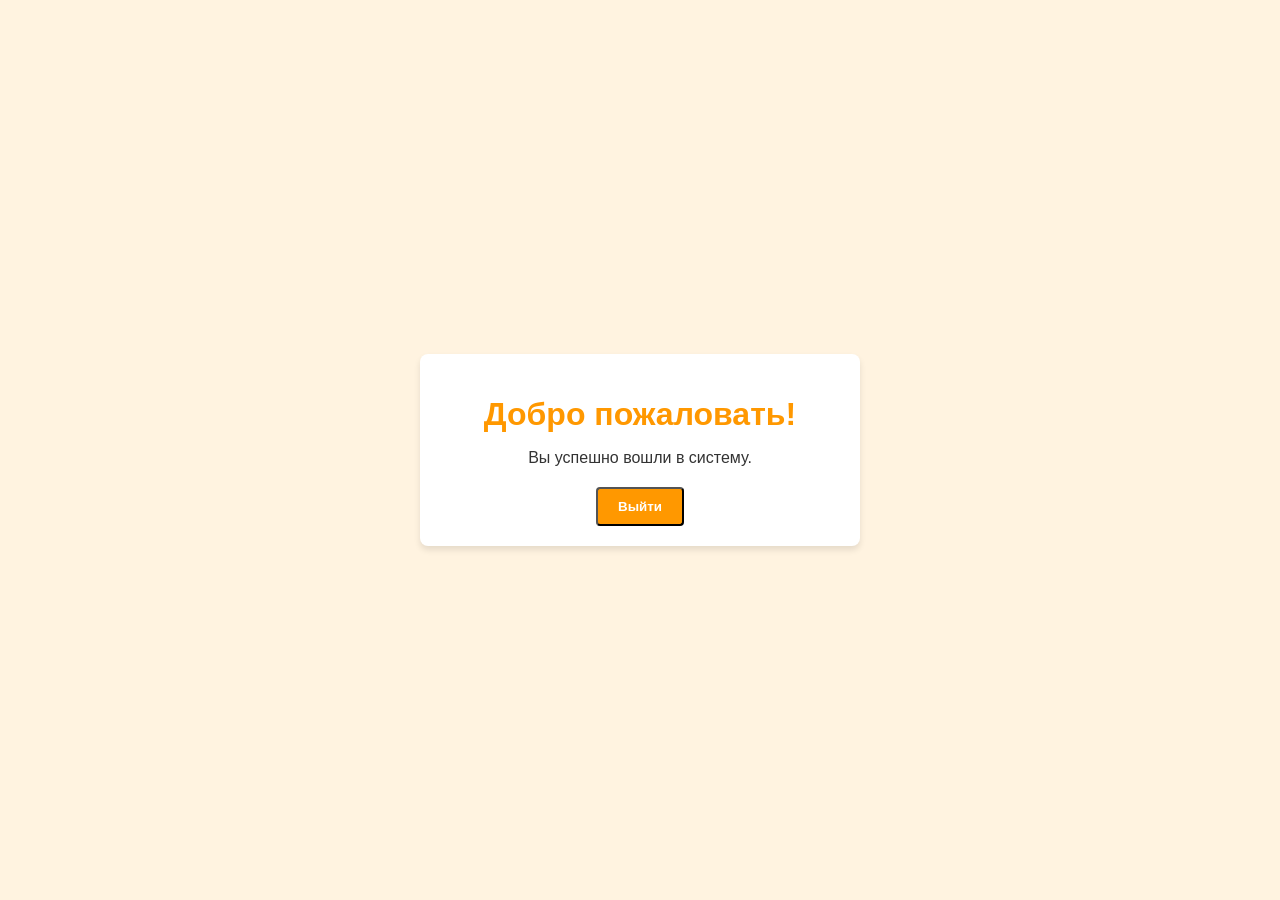
<file: WebApplicationWether/html/index.html>
﻿<!DOCTYPE html>
<html lang="en">

<head>
    <meta charset="UTF-8">
    <meta name="viewport" content="width=device-width, initial-scale=1.0">
    <title>Вы вошли</title>
    <style>
        body {
            font-family: Arial, sans-serif;
            background-color: #fff3e0;
            display: flex;
            justify-content: center;
            align-items: center;
            height: 100vh;
            margin: 0;
        }

        .welcome-container {
            text-align: center;
            background: #ffffff;
            padding: 20px;
            border-radius: 8px;
            box-shadow: 0 4px 6px rgba(0, 0, 0, 0.1);
            max-width: 400px;
            width: 100%;
        }

        h1 {
            color: #ff9800;
            margin-bottom: 10px;
        }

        p {
            color: #333;
            margin-bottom: 20px;
        }

        button {
            display: inline-block;
            padding: 10px 20px;
            background-color: #ff9800;
            color: white;
            border-radius: 4px;
            text-decoration: none;
            font-weight: bold;
        }

        button:hover {
                background-color: #f57c00;
            }
    </style>
</head>

<body>
    <div class="welcome-container">
        <h1>Добро пожаловать!</h1>
        <p>Вы успешно вошли в систему.</p>
        <form action="https://localhost:7068/index" method="POST">
            <button type="submit">Выйти</button>
        </form>
    </div>
</body>

</html>
</file>
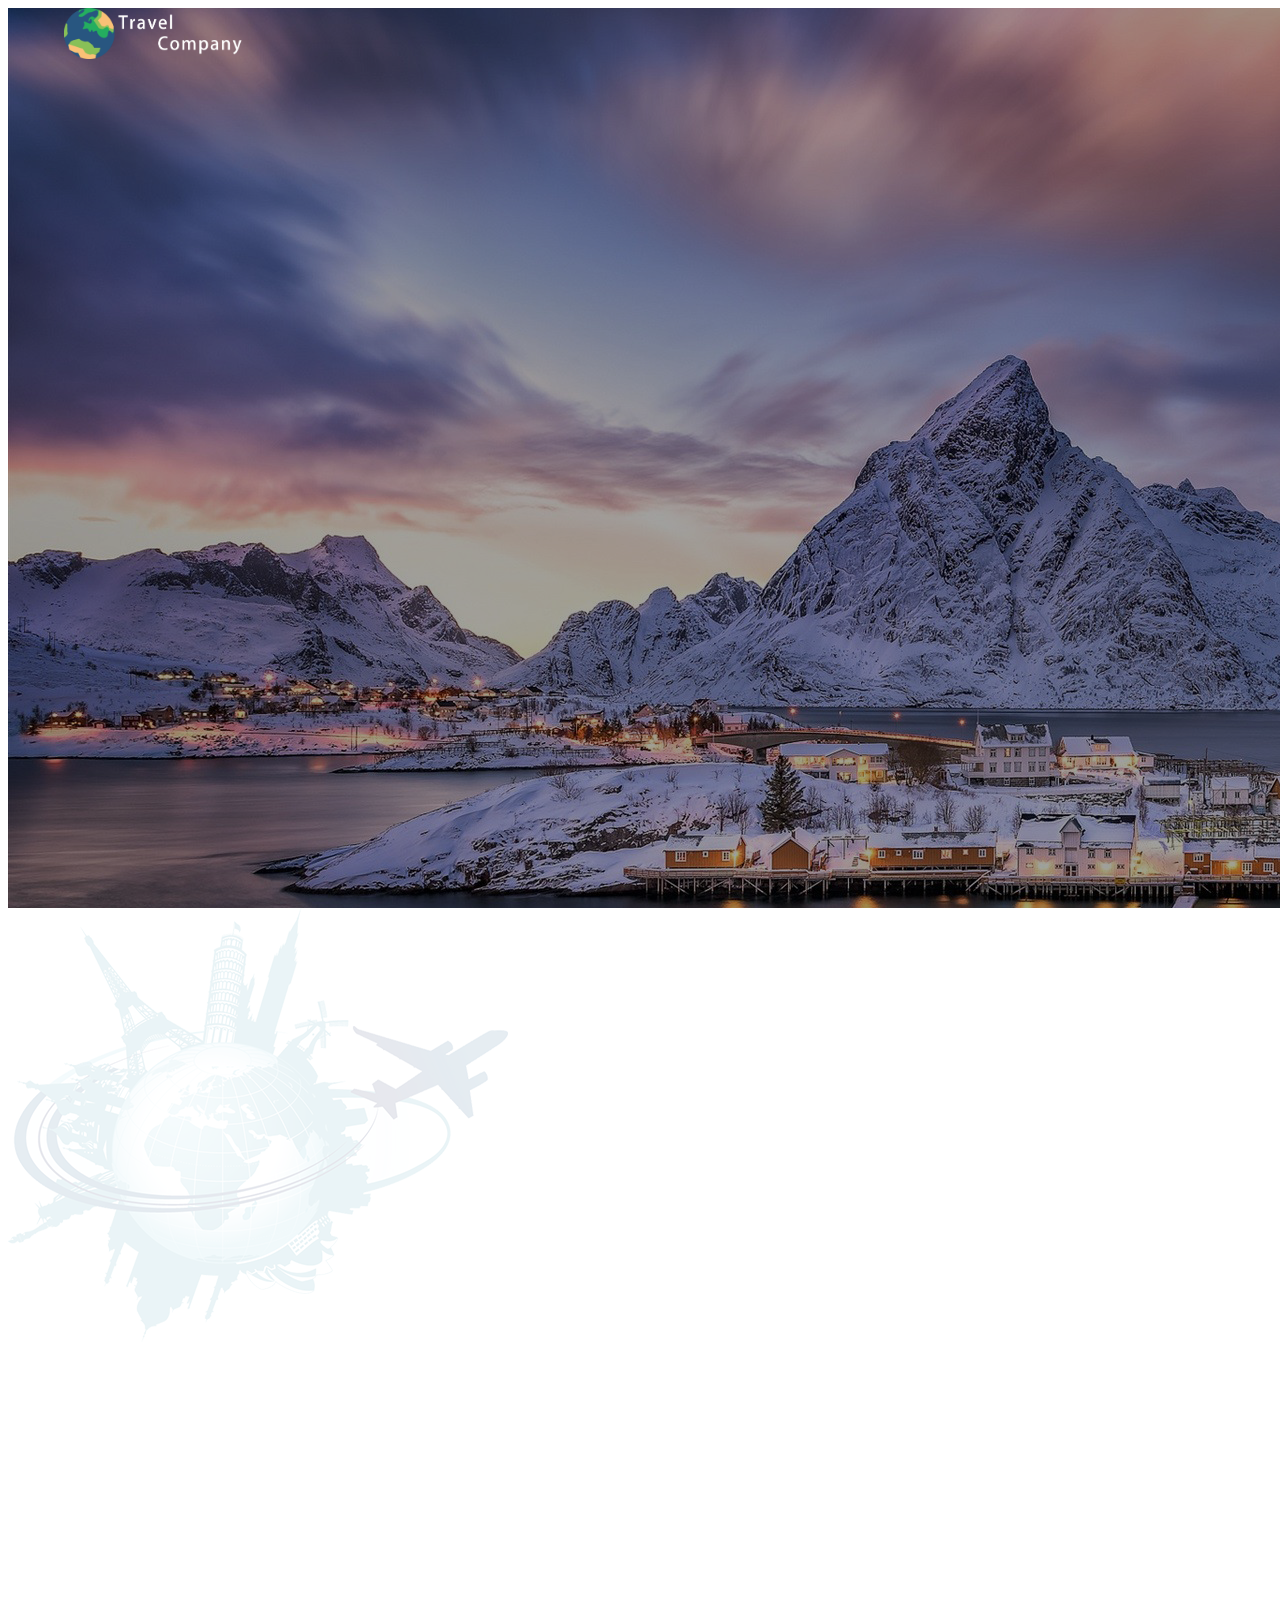
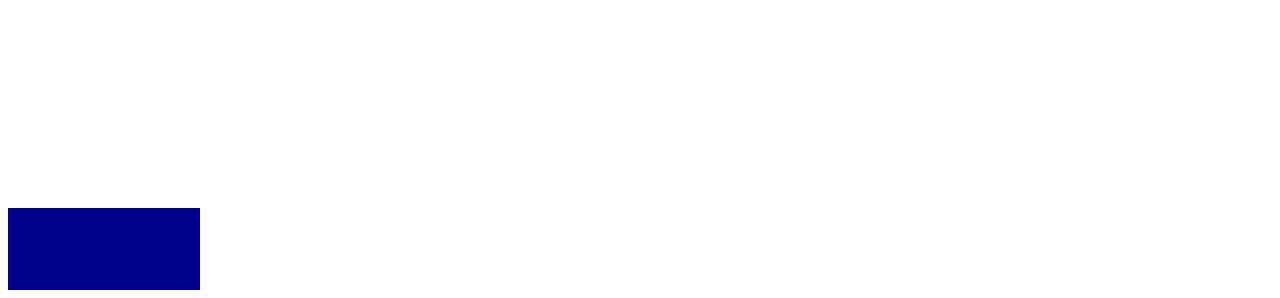
<file: Всё для html/Сайтец/index.html>
<!DOCTYPE html>
<html lang="en">
<head>
    <meta charset="UTF-8">
    <meta name="viewport" content="width=device-width, initial-scale=1.0">
    <link rel="stylesheet" href="stylesheet.css">
    <title>Сайтец про путешествия</title>
</head>
<body>
    <div class="header">
        <div class="menu__bar">
            <img class="logo" src="Дано\Иконки\logo.png" alt="Лого">
            <div class="bar__list">

            </div>
            <div class="bar__icons">

            </div>

        </div>
    </div>
    <div class="body">

    </div>
    <div class="btn">

    </div>
</body>
</html>
</file>
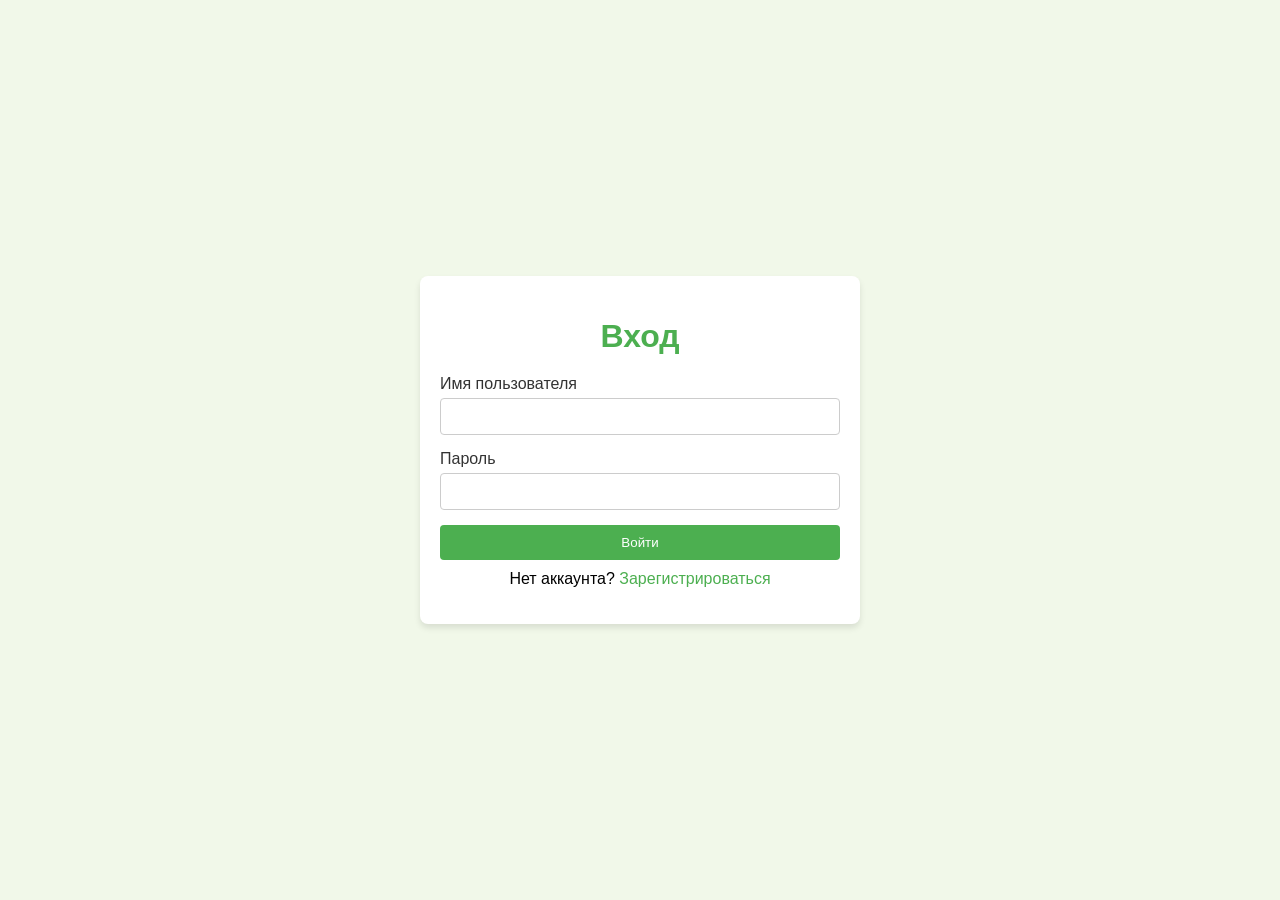
<file: WebApplicationWether/html/enter.html>
﻿<!DOCTYPE html>
<html lang="en">

<head>
    <meta charset="UTF-8">
    <meta name="viewport" content="width=device-width, initial-scale=1.0">
    <title>Вход</title>
    <style>
        body {
            font-family: Arial, sans-serif;
            background-color: #f1f8e9;
            display: flex;
            justify-content: center;
            align-items: center;
            height: 100vh;
            margin: 0;
        }

        .form-container {
            background: #ffffff;
            padding: 20px;
            border-radius: 8px;
            box-shadow: 0 4px 6px rgba(0, 0, 0, 0.1);
            width: 100%;
            max-width: 400px;
        }

        h1 {
            text-align: center;
            color: #4caf50;
            margin-bottom: 20px;
        }

        label {
            display: block;
            margin-bottom: 5px;
            color: #333;
        }

        input {
            width: 100%;
            padding: 10px;
            margin-bottom: 15px;
            border: 1px solid #ccc;
            border-radius: 4px;
            box-sizing: border-box;
        }

        button {
            width: 100%;
            padding: 10px;
            background-color: #4caf50;
            color: white;
            border: none;
            border-radius: 4px;
            cursor: pointer;
        }

        button:hover {
            background-color: #388e3c;
        }

        p {
            text-align: center;
            margin-top: 10px;
        }

        a {
            color: #4caf50;
            text-decoration: none;
        }

        a:hover {
            text-decoration: underline;
        }
    </style>
</head>

<body>
    <div class="form-container">
        <h1>Вход</h1>
        <form action="https://localhost:7068/enter" method="POST">
            <label for="username">Имя пользователя</label>
            <input type="text" id="username" name="username" required>

            <label for="password">Пароль</label>
            <input type="password" id="password" name="password" required>

            <button type="submit">Войти</button>
            <p>Нет аккаунта? <a href="https://localhost:7068/registration">Зарегистрироваться</a></p>
        </form>
    </div>
</body>

</html>
</file>
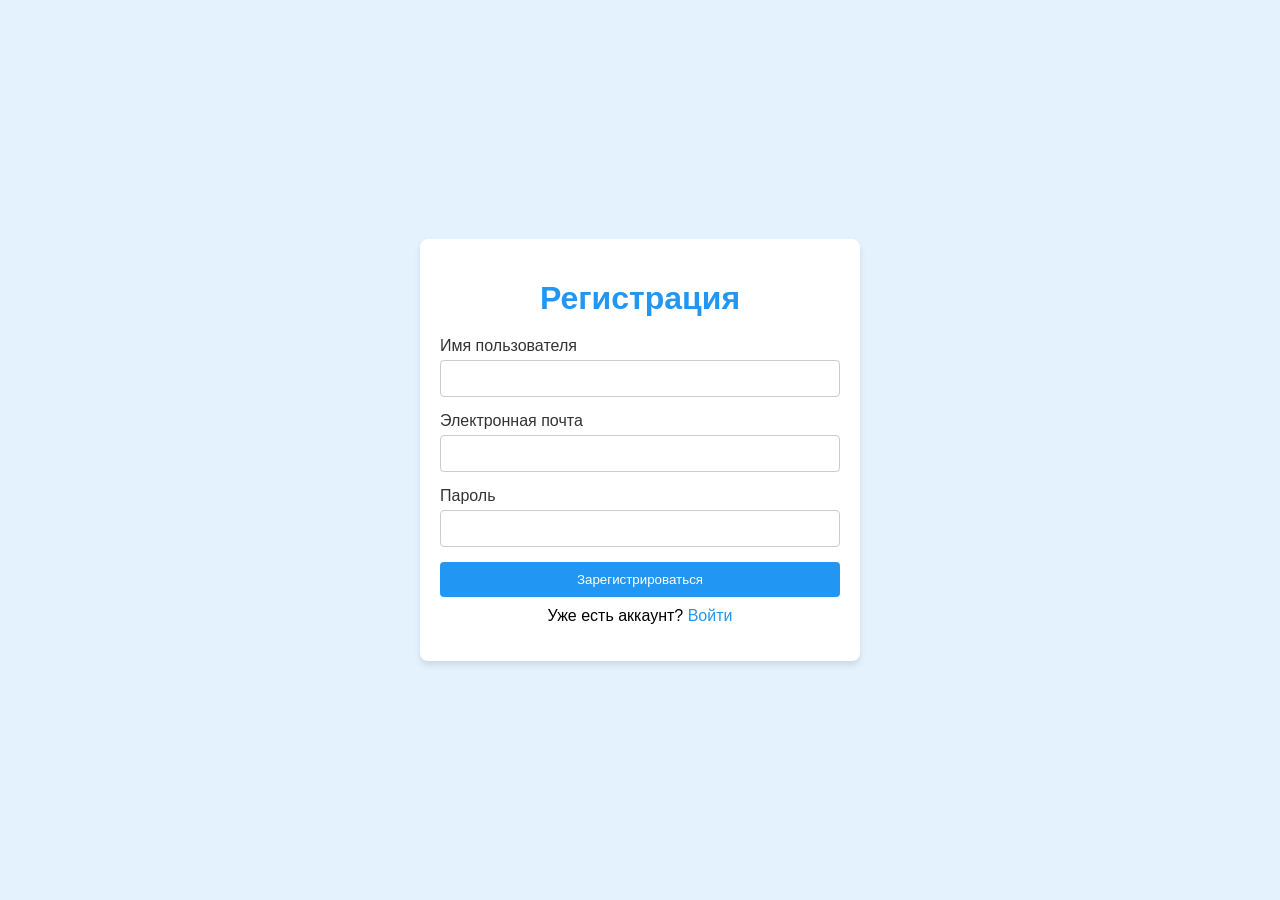
<file: WebApplicationWether/html/registration.html>
﻿<!DOCTYPE html>
<html lang="en">

<head>
    <meta charset="UTF-8">
    <meta name="viewport" content="width=device-width, initial-scale=1.0">
    <title>Регистрация</title>
    <style>
        body {
            font-family: Arial, sans-serif;
            background-color: #e3f2fd;
            display: flex;
            justify-content: center;
            align-items: center;
            height: 100vh;
            margin: 0;
        }

        .form-container {
            background: #ffffff;
            padding: 20px;
            border-radius: 8px;
            box-shadow: 0 4px 6px rgba(0, 0, 0, 0.1);
            width: 100%;
            max-width: 400px;
        }

        h1 {
            text-align: center;
            color: #2196f3;
            margin-bottom: 20px;
        }

        label {
            display: block;
            margin-bottom: 5px;
            color: #333;
        }

        input {
            width: 100%;
            padding: 10px;
            margin-bottom: 15px;
            border: 1px solid #ccc;
            border-radius: 4px;
            box-sizing: border-box;
        }

        button {
            width: 100%;
            padding: 10px;
            background-color: #2196f3;
            color: white;
            border: none;
            border-radius: 4px;
            cursor: pointer;
        }

        button:hover {
            background-color: #1976d2;
        }

        p {
            text-align: center;
            margin-top: 10px;
        }

        a {
            color: #2196f3;
            text-decoration: none;
        }

        a:hover {
            text-decoration: underline;
        }
    </style>
</head>

<body>
    <div class="form-container">
        <h1>Регистрация</h1>
        <form action="https://localhost:7068/registration" method="POST">
            <label for="username">Имя пользователя</label>
            <input type="text" id="username" name="username" required>

            <label for="email">Электронная почта</label>
            <input type="email" id="email" name="email" required>

            <label for="password">Пароль</label>
            <input type="password" id="password" name="password" required>

            <button type="submit">Зарегистрироваться</button>
            <p>Уже есть аккаунт? <a href="enter.html">Войти</a></p>
        </form>
    </div>
</body>

</html>
</file>
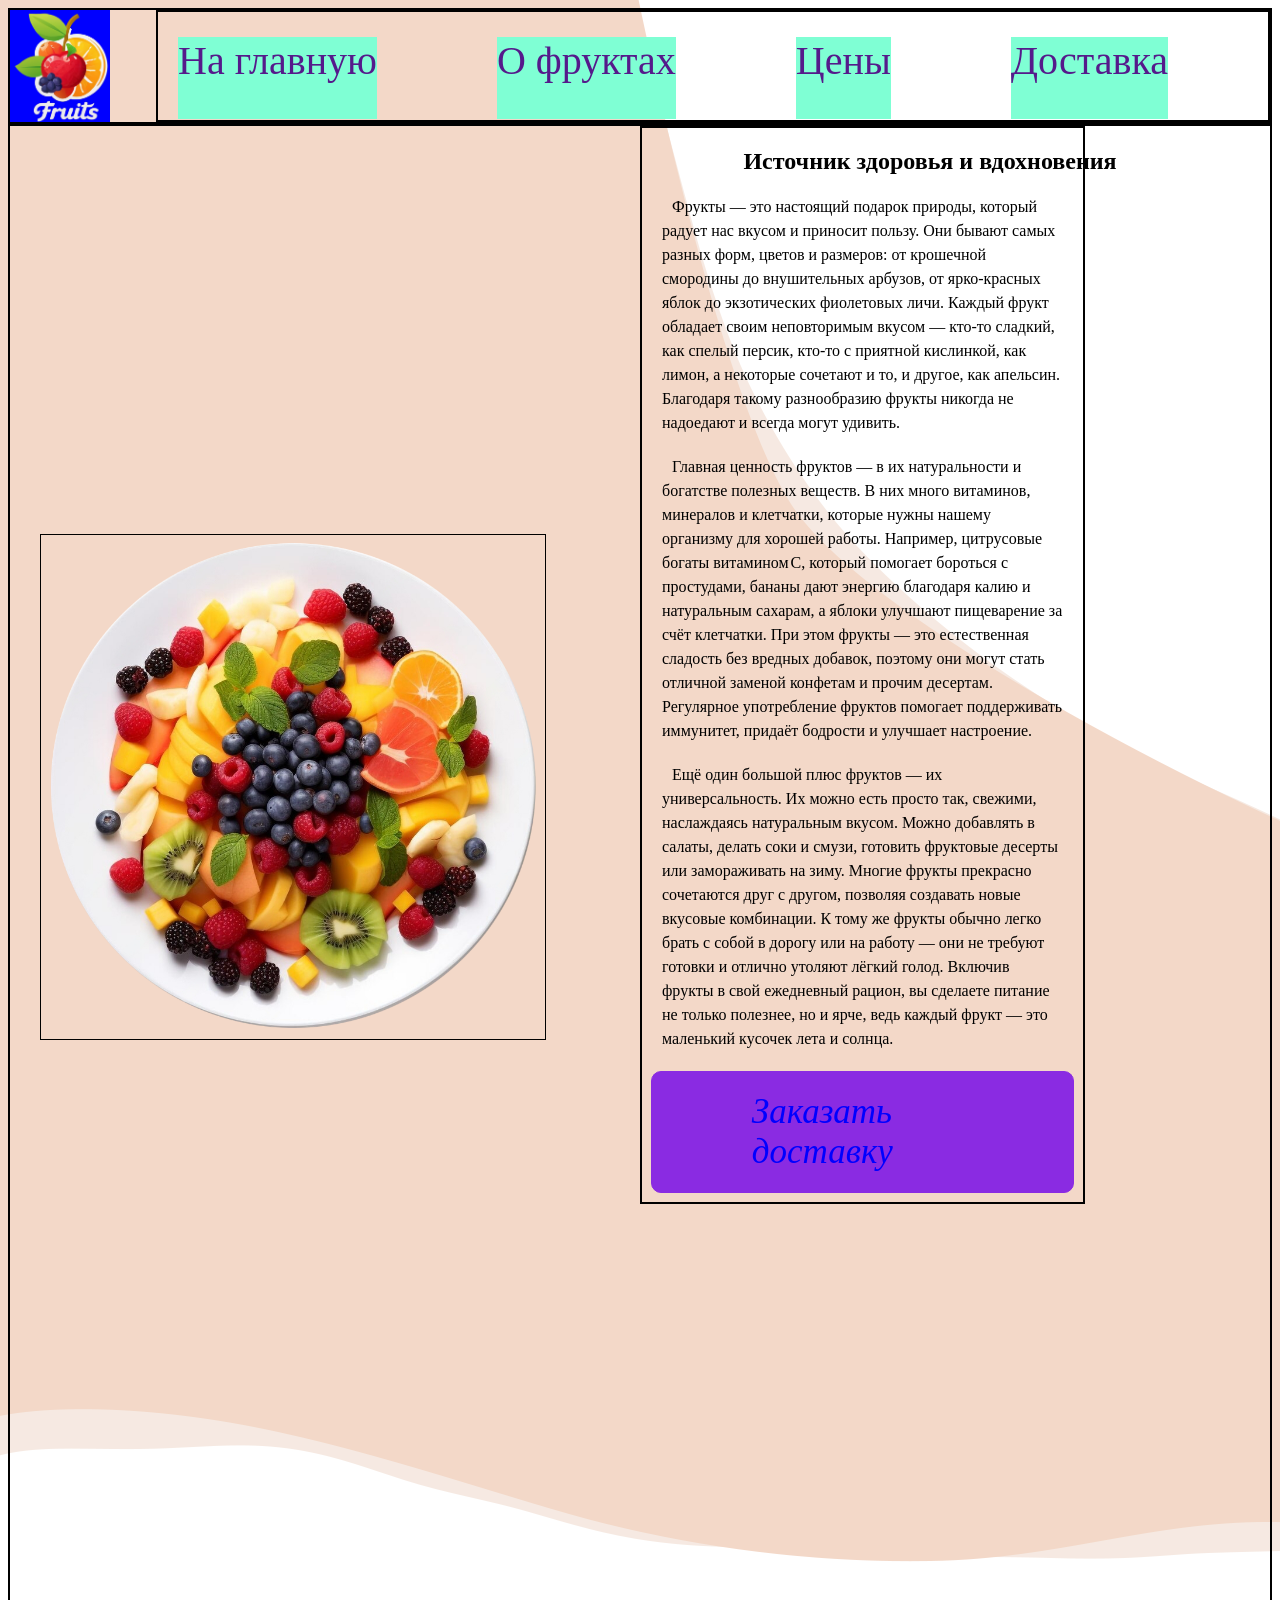
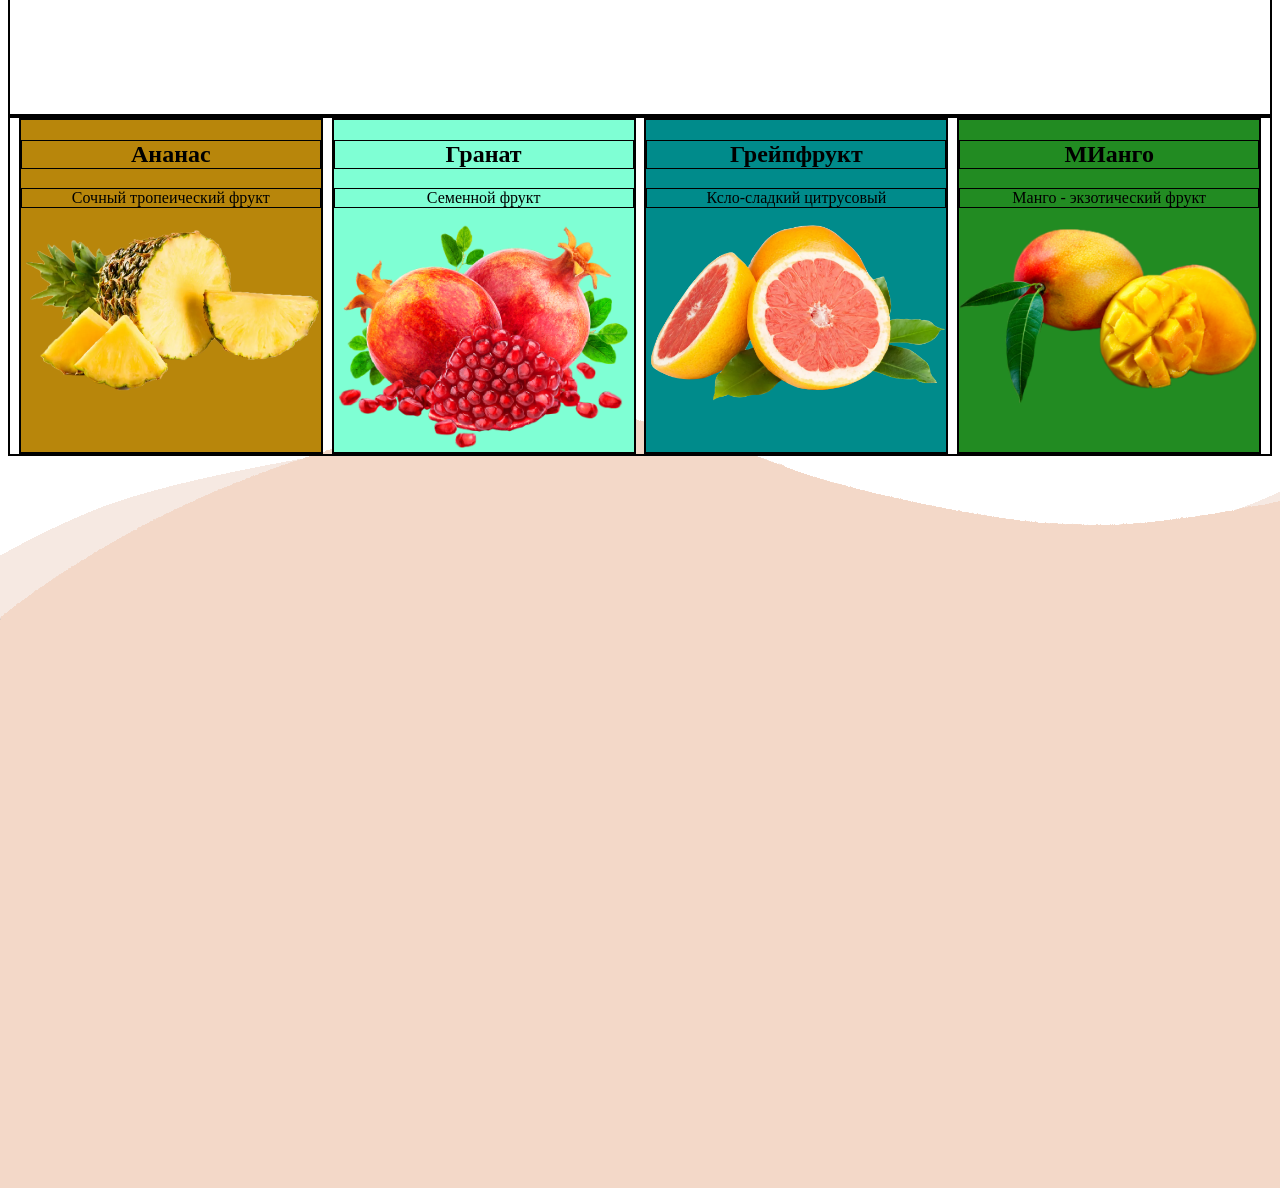
<file: Всё для html/Фрукты/index2.html>
<!DOCTYPE html>
<html lang="en">
<head>
    <meta charset="UTF-8">
    <meta name="viewport" content="width=device-width, initial-scale=1.0">
    <link rel="stylesheet" href="style2.css">
    <title>Фрукты</title>
</head>
<body>
    <div class="header">
        <img class="logo" src="logo.png" alt="Лого">

        <div class="headClass">
            <a href="">На главную</a>
            <a href="">О фруктах</a>
            <a href="">Цены</a>
            <a href="">Доставка</a>
        </div>
    </div>
    <div class="inline-block">
        <div class="Text">
            <h2>Источник здоровья и вдохновения</h2>
            <p>Фрукты — это настоящий подарок природы, который радует нас вкусом и приносит пользу. Они бывают самых разных форм, цветов и размеров: от крошечной смородины до внушительных арбузов, от ярко‑красных яблок до экзотических фиолетовых личи. Каждый фрукт обладает своим неповторимым вкусом — кто‑то сладкий, как спелый персик, кто‑то с приятной кислинкой, как лимон, а некоторые сочетают и то, и другое, как апельсин. Благодаря такому разнообразию фрукты никогда не надоедают и всегда могут удивить.</p>
            <p>Главная ценность фруктов — в их натуральности и богатстве полезных веществ. В них много витаминов, минералов и клетчатки, которые нужны нашему организму для хорошей работы. Например, цитрусовые богаты витамином C, который помогает бороться с простудами, бананы дают энергию благодаря калию и натуральным сахарам, а яблоки улучшают пищеварение за счёт клетчатки. При этом фрукты — это естественная сладость без вредных добавок, поэтому они могут стать отличной заменой конфетам и прочим десертам. Регулярное употребление фруктов помогает поддерживать иммунитет, придаёт бодрости и улучшает настроение.</p>
            <p>Ещё один большой плюс фруктов — их универсальность. Их можно есть просто так, свежими, наслаждаясь натуральным вкусом. Можно добавлять в салаты, делать соки и смузи, готовить фруктовые десерты или замораживать на зиму. Многие фрукты прекрасно сочетаются друг с другом, позволяя создавать новые вкусовые комбинации. К тому же фрукты обычно легко брать с собой в дорогу или на работу — они не требуют готовки и отлично утоляют лёгкий голод. Включив фрукты в свой ежедневный рацион, вы сделаете питание не только полезнее, но и ярче, ведь каждый фрукт — это маленький кусочек лета и солнца.</p>
            <a class="btnDelivery" href="">Заказать доставку</a>
        </div>
        <img class="fruits" src="fruits.png" alt="Фруктики">
    </div>
    <div class="AllCart">
        <div class="Cart" id="C1">
            <h2>Ананас</h2>
            <p>Сочный тропеический фрукт</p>
            <img class="ananas" src="ananas.png" alt="Ананас">
        </div>
        <div class="Cart" id="C2">
            <h2>Гранат</h2>
            <p>Семенной фрукт</p>
            <img class="granade" src="granade.png" alt="Гранат">
        </div>
        <div class="Cart" id="C3">
            <h2>Грейпфрукт</h2>
            <p>Ксло-сладкий цитрусовый</p>
            <img class="grapefruit" src="grapefruit.png" alt="Грейпфрукт">
        </div>
        <div class="Cart" id="C4">
            <h2>МИанго</h2>
            <p>Манго - экзотический фрукт</p>
            <img class="mango" src="mango.png" alt="Манго">
        </div>
    </div>
    <iframe src="https://yandex.ru/map-widget/v1/?um=constructor%3Af4b7747c1e2efd37e228c7b7fc7315728d1bab1864c2f65737812ede3d94c867&amp;source=constructor" width="100%" height="720" frameborder="0"></iframe>
</body>
</html>
</file>
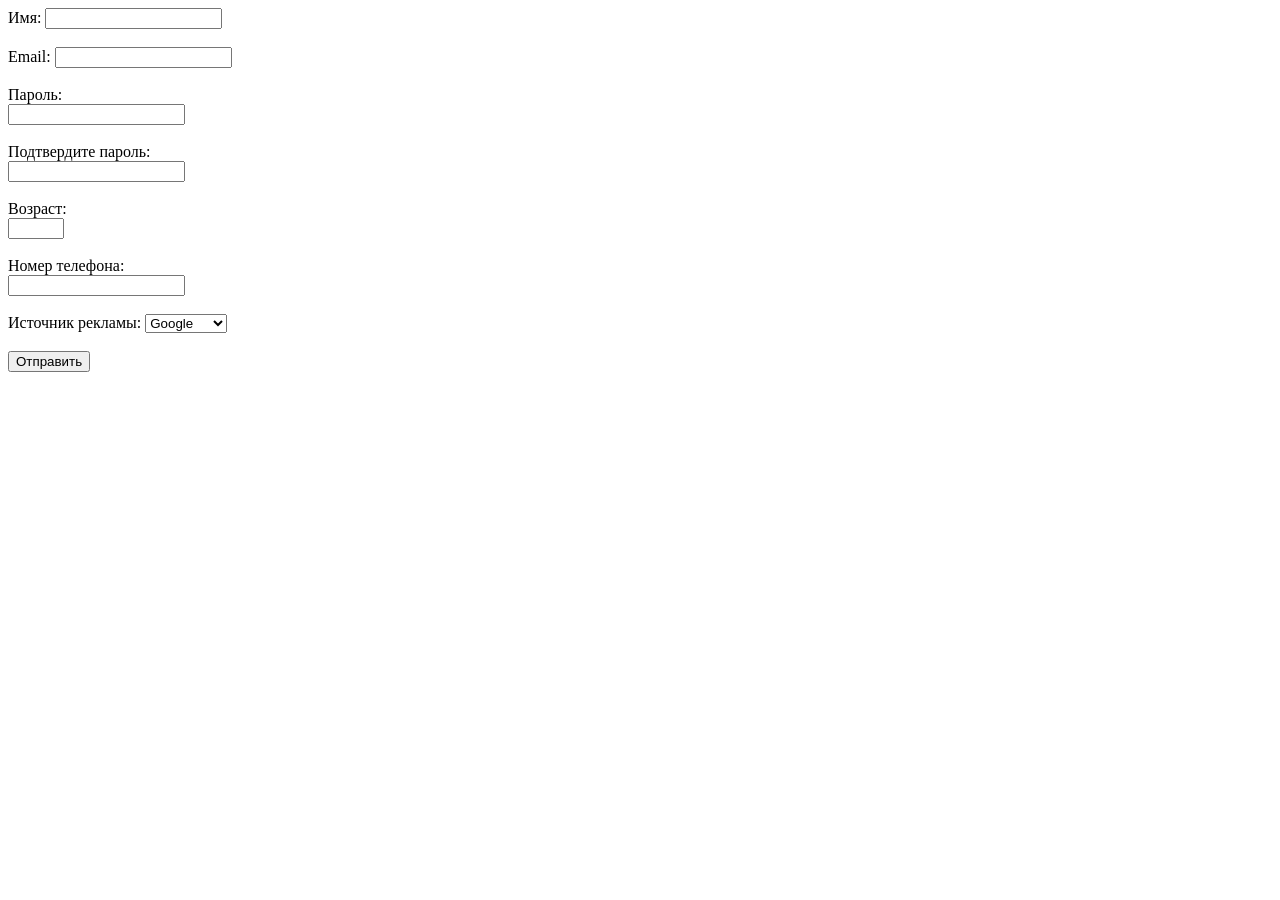
<file: WebApplication2/Views/Restouranes/RegistrationFormUser.html>
﻿<!DOCTYPE html>
<html lang="en">
<head>
    <meta charset="UTF-8">
    <meta name="viewport" content="width=device-width, initial-scale=1.0">
    <title>Contact Form</title>
</head>
<body>
    <!--<form method="post" action="/user">

        <label for="name">Имя:</label>
        <input type="text" id="name" name="name" required><br><br>

        <label for="email">Email:</label>
        <input type="email" id="email" name="email" required><br><br>

        <label for="password">Пароль:</label><br>
        <input type="password" id="password" name="password" required><br><br>

        <label for="ReqvestPassword">Подтвердите пароль:</label><br>
        <input type="password" id="ReqvestPassword" name="ReqvestPassword" required><br><br>

        <label for="age">Возраст:</label><br>
        <input type="number" step="1" min="18" max="100" id="age" name="age" required><br><br>

        <label for="phoneNumber">Номер телефона:</label><br>
        <input type="number" id="phoneNumber" name="phoneNumber" required><br><br>

        <label for="add">Источник рекламы:</label>
        <select id="add" name="add">
            <option value="Google" name="add">Google</option>
            <option value="Facebook" name="add">Facebook</option>
            <option value="Instagram" name="add">Instagram</option>
        </select>
        <br><br>
        <button type="submit">Отправить</button>
    </form>-->
    
    <form method="post" action="https://localhost:7135/json1">

        <label for="name">Имя:</label>
        <input type="text" id="name" name="name" required><br><br>

        <label for="email">Email:</label>
        <input type="email" id="email" name="email" required><br><br>

        <label for="password">Пароль:</label><br>
        <input type="password" id="password" name="password" required><br><br>

        <label for="ReqvestPassword">Подтвердите пароль:</label><br>
        <input type="password" id="ReqvestPassword" name="ReqvestPassword" required><br><br>

        <label for="age">Возраст:</label><br>
        <input type="number" step="1" min="18" max="100" id="age" name="age" required><br><br>

        <label for="phoneNumber">Номер телефона:</label><br>
        <input type="number" id="phoneNumber" name="phoneNumber" required><br><br>

        <label for="add">Источник рекламы:</label>
        <select id="add" name="add">
            <option value="Google" name="add">Google</option>
            <option value="Facebook" name="add">Facebook</option>
            <option value="Instagram" name="add">Instagram</option>
        </select>
        <br><br>
        <button type="submit">Отправить</button>
    </form>
</body>
</html>
</file>
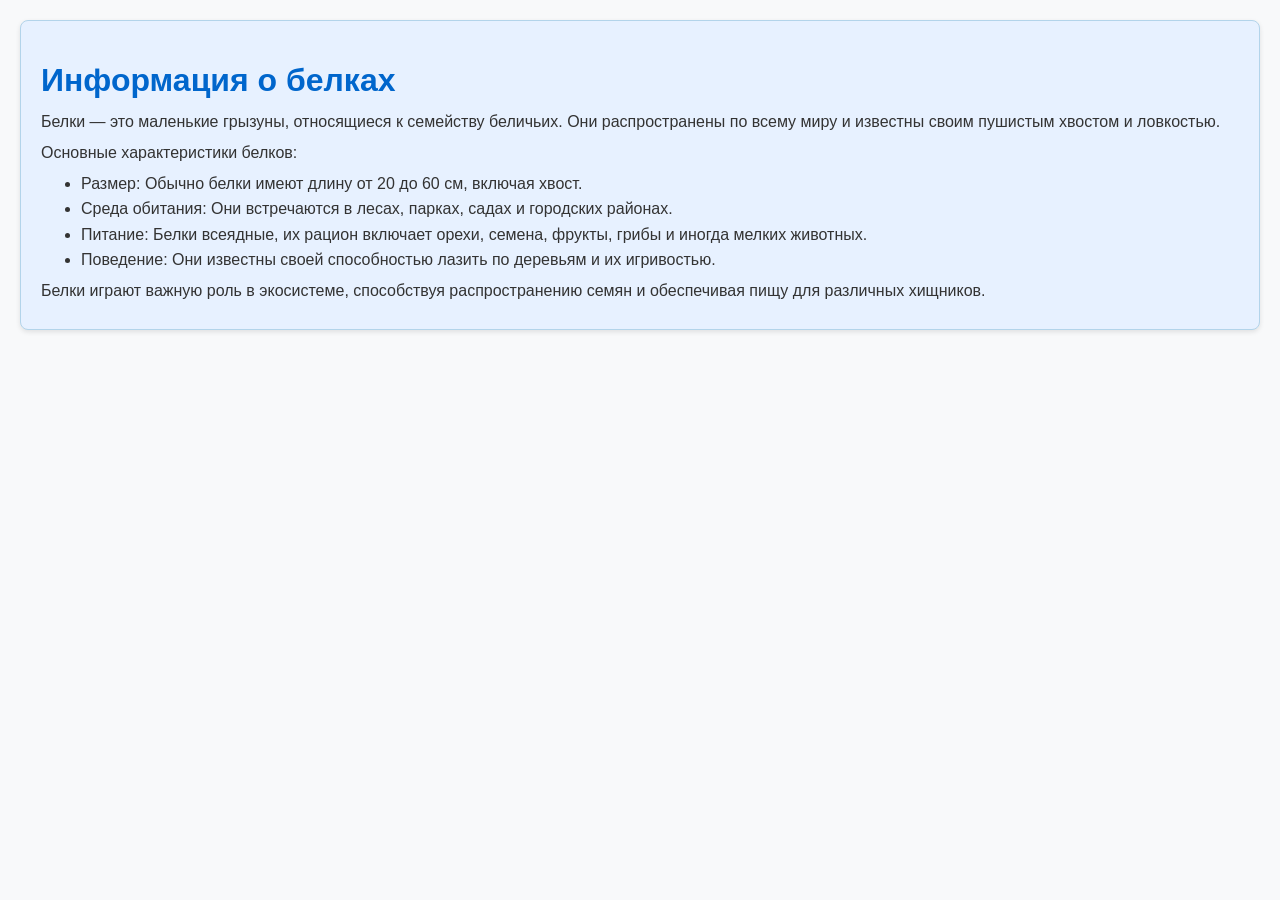
<file: WebApplication2/Views/Restouranes/белки.html>
<!DOCTYPE html>
<html lang="ru">

<head>
    <meta charset="UTF-8">
    <meta name="viewport" content="width=device-width, initial-scale=1.0">
    <title>Информация о белках</title>
    <style>
        body {
            font-family: Arial, sans-serif;
            background-color: #f8f9fa;
            color: #333;
            margin: 0;
            padding: 20px;
        }

        .squirrel-info {
            background-color: #e7f1ff;
            /* светлый синий цвет */
            border: 1px solid #b3d4ea;
            /* граница чуть темнее */
            border-radius: 8px;
            padding: 20px;
            box-shadow: 0 2px 5px rgba(0, 0, 0, 0.1);
        }

        h1 {
            color: #0066cc;
            /* темный синий цвет для заголовка */
            margin-bottom: 10px;
        }

        p,
        ul {
            line-height: 1.6;
            margin: 5px 0;
        }
    </style>
</head>

<body>

    <div class="squirrel-info">
        <h1>Информация о белках</h1>
        <p>Белки — это маленькие грызуны, относящиеся к семейству беличьих. Они распространены по всему миру и известны
            своим пушистым хвостом и ловкостью.</p>
        <p>Основные характеристики белков:</p>
        <ul>
            <li>Размер: Обычно белки имеют длину от 20 до 60 см, включая хвост.</li>
            <li>Среда обитания: Они встречаются в лесах, парках, садах и городских районах.</li>
            <li>Питание: Белки всеядные, их рацион включает орехи, семена, фрукты, грибы и иногда мелких животных.</li>
            <li>Поведение: Они известны своей способностью лазить по деревьям и их игривостью.</li>
        </ul>
        <p>Белки играют важную роль в экосистеме, способствуя распространению семян и обеспечивая пищу для различных
            хищников.</p>
    </div>

</body>

</html>
</file>
<file: Всё для html/Сайтец/stylesheet.css>
.header
{
    background-image: url('Дано/Изображения/headering.png');
    width: 1919px;
    height: 900px;
}
.menu__bar
{
    width: 1808px;
    height: 131px;
    margin: auto;
    flex-direction: row;
    display: flex;
    justify-content: space-between;
}
.logo
{
    width: 184px;
    height: 51px;
}
.bar__list
{
    width: 906px;
    height: 128px;
}
.bar__icons
{
    width: 365px;
    height: 130px;
}
.body
{
    background-image: url('Дано/Изображения/pngegg.png');
    width: 1919px;
    height: 900px;
    background-repeat:no-repeat;
}

.btn
{
    width: 190px;
    height: 80px;
    border: 1px solid;
    color: darkblue;
    background-color: darkblue;
    animation-name: backgroundColorAnimation;
    animation-duration: 2s;
    animation-iteration-count: infinite;
}

@keyframes backgroundColorAnimation {
  from {
        background-color: red;
    }
    25%{
        background-color: yellow;
    }
    50%{
        background-color: green;
    }
    75%{
        background-color: blue;
    }
    to {
        background-color: violet;
    }
}
</file>
<file: Всё для html/Фрукты/style2.css>
.header
{
    justify-content: space-between;
    display: flex;
}

.headClass
{
    display: flex;
    justify-content: space-between;
}

div{
    border: 2px solid black;
}

body
{
    background-image: url('main-background.png');
}

.logo 
{
    width: 100px;
    right: 100px;
    background-color: blue;
}

.headClass a
{
    font-size: 40px;
    margin: 25px 100px 1px 20px;
    background-color: aquamarine;
    text-decoration: none;
}

.Text
{
    position:relative;
    left: 50%;
    width: 35%;
}

.Text h2
{
    position: relative;
    left: 23%;
}

.Text p
{
    text-indent: 10px;
    margin: 0 auto;
    margin: 20px;
    line-height: 1.5;
}

.fruits
{
    position: relative;
    width: 40%;
    bottom: 670px;
    left: 30px;
    border: 1px solid black;
}

.inline-block
{
    display: inline-block;
}

.btnDelivery
{
    border: 1px solid blueviolet;
    background-color: blueviolet;
    font-size: 35px;
    font-style: oblique;
    border-radius: 10px;
    display: flex;
    justify-content: center;
    margin: 2%;
    padding: 20px 100px;
    color: blue;
    text-decoration: none;
}

.AllCart
{
    display: flex;
    flex-direction:row;
    justify-content: space-evenly;
}

#C1
{
    background-color: darkgoldenrod;
}

#C2
{
    background-color: aquamarine;
}

#C3
{
    background-color: darkcyan;
}

#C4
{
    background-color:forestgreen;
}

.Cart h2
{
    text-align: center;
    border: 1px solid black;
}

.Cart p
{
    text-align: center;
    border: 1px solid black;
}

.Cart img
{
    width: 300px;
}
</file>
